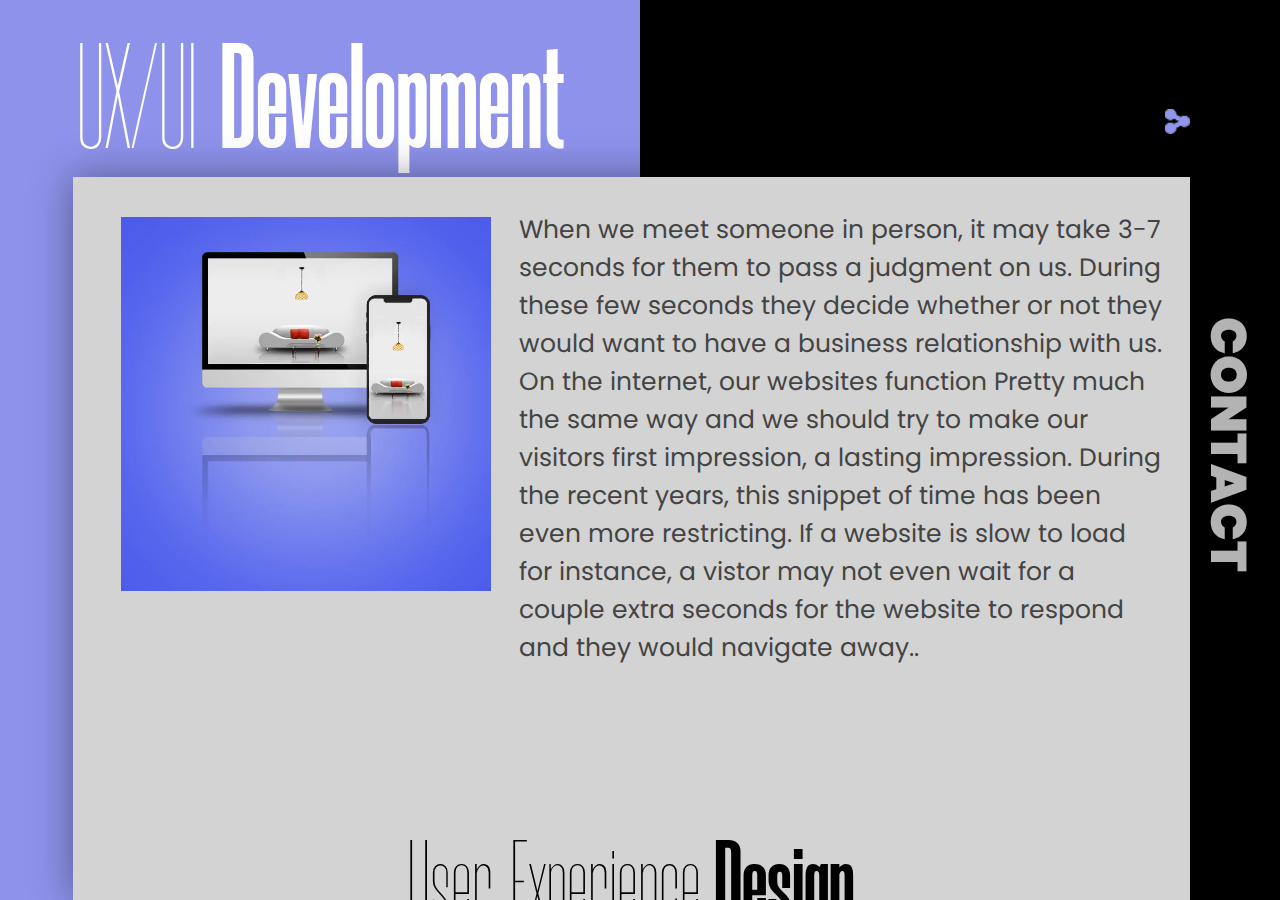
<file: index.html>
<!DOCTYPE html>
<html lang="en" dir="ltr">

<head>
  <meta charset="utf-8">
  <title></title>
  <link rel="stylesheet" href="assets/css/services-popup.css">
  <link rel="stylesheet" href="assets/css/services-popup-tablet.css">
  <link rel="stylesheet" href="assets/css/services-popup-mobile.css">
</head>

<body>
  <div class="leftSideColor"></div>

  <h1>UX/UI <span>Development</span> </h1>

  <div class="shareModule">
    <div class="shareIconsContainer">
      <img class="socialSprite" src="assets/images/desktop/socialSprite.png" alt="">
      <a href="#"></a>
      <a href="#"></a>
      <a href="#"></a>
    </div>
    <div class="shareIconContainer">
      <img class="shareIcon" src="assets/images/desktop/shareIcon.png" alt="">
    </div>
  </div>

  <div class="popupMainContainer">
    <div class="popupContent">
      <div class="popUpUIUX">
        <div class="uiuxSectionOne">
          <!-- <picture>
              <source src="https://" type="video/">
                <img src="" alt="">
            </picture> -->
          <video class="sideVid" src="assets/videos/UIUXvid.mp4" autoplay muted loop>

          </video>
          <p>When we meet someone in person,
            it may take 3-7 seconds for them to pass a judgment on us.
            During these few seconds they decide whether or not they
            would want to have a business relationship with us.
            On the internet, our websites function Pretty much the same
            way and we should try to make our visitors first impression,
            a lasting impression.
            During the recent years, this snippet of time has been even more restricting.
            If a website is slow to load for instance,
            a vistor may not even wait for a couple extra seconds for the website to respond and they would navigate away.. </p>
        </div>
        <div class="UIUXsectionTwo">
          <h2>User Experience<span> Design</span></h2>
          <div class="yellowLineContainer">
            <div class="blackLine"></div>
            <div class="YellowLine"></div>
          </div>
          <p>in the new age of Digital Darvinism, we need to excel in providing you with personal
            services and digital experiences. Creating better customer journeys would allow us to move
            forward gainfully and better succeed in what we do. <br>
            Here at Solidcode us, we constantly try our best, to not only conform with your expectations
            but to go far and beyond what is expected, We make sure that our approach has made a tangible
            and a measurable difference in accessibility,
            usability and the satisfaction users get in interacting with products we design and develop for you</p>
        </div>
      </div>

      <div class="contactUsContainer">
        <div class="contactUsInsideContainer">
          <p>Thank you for your interest in SolidCode Us. Please fill the form below, or cotact us at:</p>
          <a href="tel:617-755-5200"><span class="icon-phone"></span>617-755-5200</a> <br>
          <a href="skype:live:ckhamak?add"><span class="icon-skype"></span>Skype: SolidCode US</a>
        </div>
        <form class="contactForm" action="index.html" method="post">
          <input type="text" name="name" id="name" placeholder="Name">
          <input type="email" name="email" id="email" placeholder="Email">
          <textarea name="message" id="message" class="message" placeholder="Message" rows="8" cols="40"></textarea>
          <button class="sendButton" type="button" name="button">SEND</button>
        </form>
      </div>

    </div>

    <div class="popupSideMenuContainer">

      <div class="popupSideMenu showDesktop">
        <div class="popupSideMenuItem">
          <picture>
            <source media="(min-width: 1360px)" srcset="assets/images/desktop/uiuxIcon.png">
            <img class="uiuxIcon" src="assets/images/desktop/uiuxIcon.png" alt="">
          </picture>
          <h3>UX/UI DEVELOPMENT</h3>
        </div>
      </div>
      <div class="contactUsButton" title="Contact us..">
        <img class="envelop showDesktop" src="assets/images/desktop/envelop.png" alt="envelop">
        <p class="contactUsParagraph showTablet">CONTACT</p>
      </div>
    </div>

  </div>

  <script src="assets/js/services-popup.js" type="text/javascript"></script>

</body>

</html>
</file>
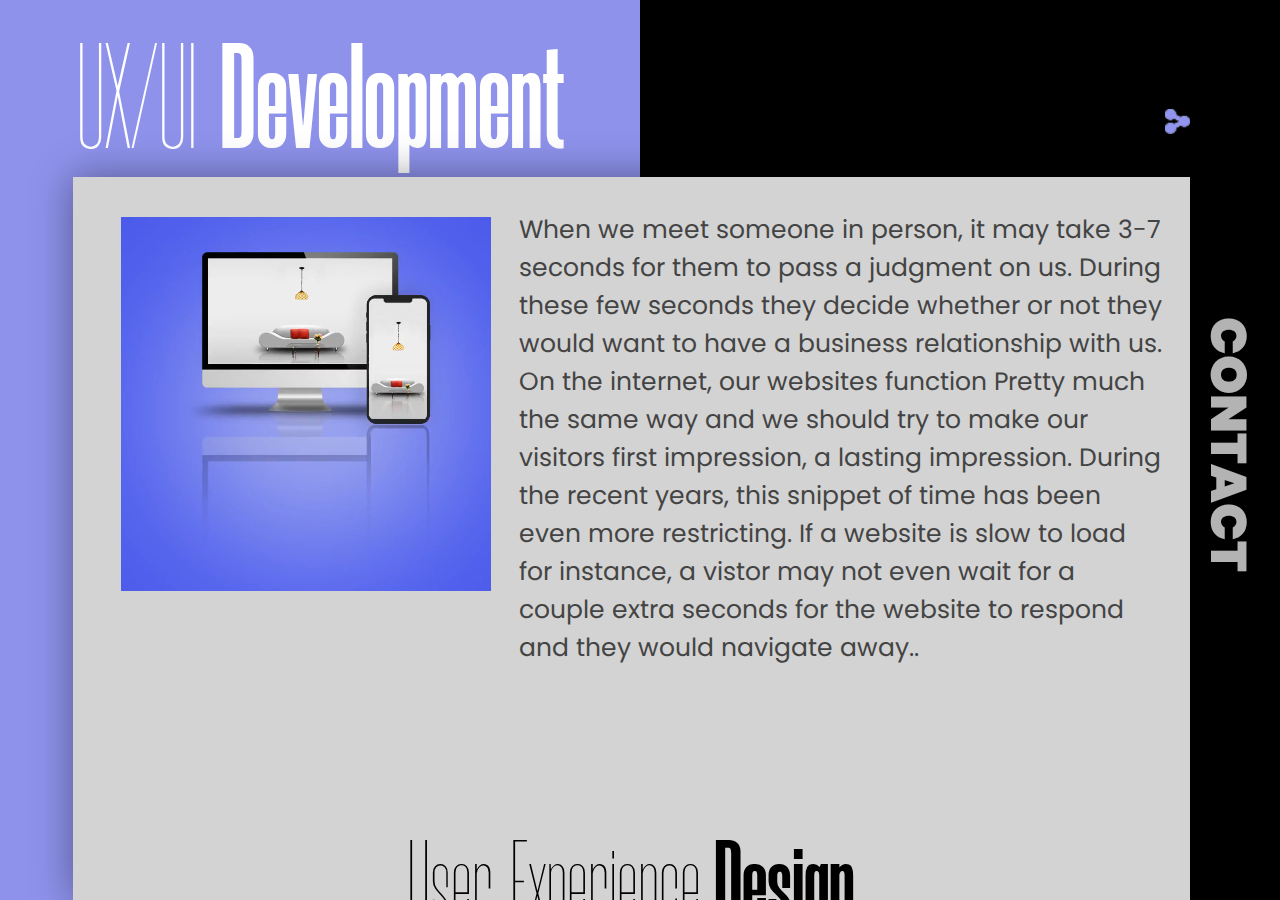
<file: services-popup.html>
<!DOCTYPE html>
<html lang="en" dir="ltr">

<head>
  <meta charset="utf-8">
  <title></title>
  <link rel="stylesheet" href="assets/css/services-popup.css">
  <link rel="stylesheet" href="assets/css/services-popup-tablet.css">
</head>

<body>
  <div class="leftSideColor"></div>

  <h1>UX/UI <span>Development</span> </h1>

  <div class="shareModule">
    <div class="shareIconsContainer">
      <img class="socialSprite" src="assets/images/desktop/socialSprite.png" alt="">
      <a href="#"></a>
      <a href="#"></a>
      <a href="#"></a>
    </div>
    <div class="shareIconContainer">
      <img class="shareIcon" src="assets/images/desktop/shareIcon.png" alt="">
    </div>
  </div>

  <div class="popupMainContainer">
    <div class="popupContent">
      <div class="popUpUIUX">
        <div class="uiuxSectionOne">
          <!-- <picture>
              <source src="https://" type="video/">
                <img src="" alt="">
            </picture> -->
          <video class="sideVid" src="assets/videos/UIUXvid.mp4" autoplay muted loop>

          </video>
          <p>When we meet someone in person,
            it may take 3-7 seconds for them to pass a judgment on us.
            During these few seconds they decide whether or not they
            would want to have a business relationship with us.
            On the internet, our websites function Pretty much the same
            way and we should try to make our visitors first impression,
            a lasting impression.
            During the recent years, this snippet of time has been even more restricting.
            If a website is slow to load for instance,
            a vistor may not even wait for a couple extra seconds for the website to respond and they would navigate away.. </p>
        </div>
        <div class="UIUXsectionTwo">
          <h2>User Experience<span> Design</span></h2>
          <div class="yellowLineContainer">
            <div class="blackLine"></div>
            <div class="YellowLine"></div>
          </div>
          <p>in the new age of Digital Darvinism, we need to excel in providing you with personal
            services and digital experiences. Creating better customer journeys would allow us to move
            forward gainfully and better succeed in what we do. <br>
            Here at Solidcode us, we constantly try our best, to not only conform with your expectations
            but to go far and beyond what is expected, We make sure that our approach has made a tangible
            and a measurable difference in accessibility,
            usability and the satisfaction users get in interacting with products we design and develop for you</p>
        </div>
      </div>

      <div class="contactUsContainer">
        <div class="contactUsInsideContainer">
          <p>Thank you for your interest in SolidCode Us. Please fill the form below, or cotact us at:</p>
          <a href="tel:617-755-5200"><span class="icon-phone"></span>617-755-5200</a> <br>
          <a href="skype:live:ckhamak?add"><span class="icon-skype"></span>Skype: SolidCode US</a>
        </div>
      </div>

    </div>

    <div class="popupSideMenuContainer">

      <div class="popupSideMenu showDesktop">
        <div class="popupSideMenuItem">
          <picture>
            <source media="(min-width: 1360px)" srcset="assets/images/desktop/uiuxIcon.png">
            <img class="uiuxIcon" src="assets/images/desktop/uiuxIcon.png" alt="">
          </picture>
          <h3>UX/UI DEVELOPMENT</h3>
        </div>
      </div>
      <div class="contactUsButton" title="Contact us..">
        <img class="envelop showDesktop" src="assets/images/desktop/envelop.png" alt="envelop">
        <p class="contactUsParagraph showTablet">CONTACT</p>
      </div>
    </div>

  </div>

  <script src="assets/js/services-popup.js" type="text/javascript"></script>

</body>

</html>
</file>
<file: assets/css/services-popup.css>
/* fonts to be removed */
@font-face {
  font-family: 'Poppins-Black';
  src: url('../fonts/Poppins/Poppins-Black.otf') format('truetype');
  font-display: swap;
}

@font-face {
  font-family: 'Poppins-Bold';
  src: url('../fonts/Poppins/Poppins-Bold.otf') format('truetype');
  font-display: swap;
}

@font-face {
  font-family: 'Poppins-Light';
  src: url('../fonts/Poppins/Poppins-Light.otf') format('truetype');
  font-display: swap;
}

@font-face {
  font-family: 'Poppins-Thin';
  src: url('../fonts/Poppins/Poppins-Thin.otf') format('truetype');
  font-display: swap;
}

@font-face {
  font-family: 'Poppins-Regular';
  src: url('../fonts/Poppins/Poppins-Regular.otf') format('truetype');
  font-display: swap;
}

@font-face {
  font-family: 'Morganite';
  src: url('../fonts/Morganite/Morganite-Regular.otf') format('truetype');
  font-display: swap;
}

@font-face {
  font-family: 'Morganite-Bold';
  src: url('../fonts/Morganite/Morganite-Bold.ttf') format('truetype');
  font-display: swap;
}

@font-face {
  font-family: 'Morganite-Thin';
  src: url('../fonts/Morganite/Morganite-Thin.ttf') format('truetype');
  font-display: swap;
}

/* fonts to be removed */
* {
  font-family: 'Poppins-Regular';
}

body {
  margin: 0;
  position: relative;
  min-height: 100vh;
  background: black;
  padding: 0.05px;
}

.leftSideColor {
  width: 50%;
  height: 100%;
  background: #8e92eb;
  position: absolute;
  top: 0;
  left: 0;
}

h1 {
  position: relative;
  font-size: 7.317073vw;
  font-family: 'Morganite-Thin';
  color: white;
  font-weight: 100;
  margin-top: 3.317vw;
  margin-left: 5.951219vw;
  margin-bottom: 0;
}

h1 span {
  font-family: 'Morganite-Bold';
}

/* shareIconModul start */
.shareModule {
  transition: 0.5s ease-in;
  position: absolute;
  /* border: 1px solid red; */
  right: 24vw;
  top: 8vw;
  height: 3vw;
  overflow: hidden;
  display: flex;
  align-items: center;
  justify-content: flex-end;
  width: 2.5vw;
}

.shareModule:hover {
  width: 13vw;
}

.shareModule:hover .shareIcon {
  filter: drop-shadow(0px 0px .1vw rgba(255, 255, 255, .8));
}

.shareIconsContainer {
  width: 7vw;
  /* border: 1px solid blue; */
  position: absolute;
  left: 3vw;
  top: 0;
  height: 100%;
  display: flex;
}

.shareIconsContainer a {
  height: 100%;
  position: relative;
  display: inline-block;
  /* border: 1px solid green; */
  width: 100%;
}

.shareIconsContainer a::after {
  transition: .3s ease;
  content: '';
  width: 100%;
  height: 100%;
  position: absolute;
  left: 0;
  top: 0;
  background: rgba(0, 0, 0, 0);
}

.shareIconsContainer a:hover:after {
  background: rgba(0, 0, 0, .5);
}

.socialSprite {
  position: absolute;
  left: 0;
  top: 0;
  width: 8vw;
}

.shareIconContainer {
  background: linear-gradient(to right, rgba(0, 0, 0, 0) 0%, rgba(0, 0, 0, 0.41) 25%, rgba(0, 0, 0, 0.62) 56%, rgba(0, 0, 0, 1) 100%);
  width: 4vw;
  height: 3vw;
  display: flex;
  align-items: center;
  justify-content: flex-end;
  position: absolute;
  right: 0;
  top: 0;
}

.shareIcon {
  transition: 0.4s ease-in;
  width: 2vw;
  height: 2vw;
  flex-shrink: 0;
  filter: drop-shadow(0px 0px 0vw rgba(255, 255, 255, .5));
}

/* shareIconModul end */
.popupMainContainer {
  width: 94.29268292682926%;
  float: right;
  position: absolute;
  right: 0;
  top: 0;
  margin-top: 11vw;
  /* border: 1px solid red; */
  height: -webkit-fill-available;
  display: flex;
  box-shadow: 0 0 3vw 0vw rgba(0, 0, 0, .4);
}

.popupContent {
  position: relative;
  width: 70.2439vw;
  background: #d3d3d3;
  overflow: scroll;
  overflow-x: hidden;
  padding-top: 3.1707vw;
}

/* width */
.popupContent::-webkit-scrollbar {
  width: 4px;
}

/* Track */
.popupContent::-webkit-scrollbar-track {
  border-radius: 0px;
  background: #cccccc;
}

/* Handle */
.popupContent::-webkit-scrollbar-thumb {
  background: #3A3838;
  border-radius: 5px;
}

/* Handle on hover */
.popupContent::-webkit-scrollbar-thumb:hover {
  background: #555555;
}

.uiuxSectionOne {
  position: relative;
  display: flex;
}

.sideVid {
  width: 23.2195vw;
  height: 23.2195vw;
  margin-left: 3.70731vw;
}

.uiuxSectionOne p {
  font-size: 1.31707vw;
  margin: 0;
  color: #444444;
  margin-left: 2.2vw;
  font-family: 'Poppins-Regular';
  margin-right: 2vw;
  margin-top: -0.5vw;
}

.UIUXsectionTwo {
  position: relative;
}

.UIUXsectionTwo h2 {
  font-size: 7.31707vw;
  font-family: 'Morganite-Thin';
  font-weight: 100;
  text-align: center;
  margin-bottom: 0;
}

.UIUXsectionTwo h2 span {
  font-family: 'Morganite-Bold';
}

.yellowLineContainer {
  position: relative;
  display: flex;
  flex-direction: column;
  align-items: center;
}

.blackLine {
  width: 22.87804vw;
  height: 1px;
  background: black;
  margin-top: 0.5vw;
}

.YellowLine {
  position: relative;
  background: #ebbe33;
  width: 7.512195vw;
  height: 0.7vw;
  top: -0.35vw;
}

.UIUXsectionTwo p {
  font-size: 1.31707vw;
  width: 56vw;
  margin-left: 6.8780vw;
  color: #444444;
}

.popupSideMenuContainer {
  position: relative;
  flex-grow: 1;
}

.contactUsContainer {
  /* border: 1px solid red; */
  background: #e5e5e5;
  position: absolute;
  right: 0;
  height: 99.5%;
  /* width: 70vw; */
  width: 0;
  top: 0;
  transition: .5s ease-in;
  overflow: hidden;
}

.contactUsInsideContainer {
  width: 80vw;
  padding: 4.02635431vw 4.026354vw;
}

.contactUsContainer p {
  color: #888888;
  font-family: 'Poppins-Regular';
  font-size: 1.46412vw;
}

.popupSideMenu {
  background: #8e92eb;
  /* min-height: 5vw; */
}

.popupSideMenuItem {
  display: flex;
  align-items: center;
  justify-content: center;
  height: 6.926829vw;
}

.popupSideMenu h3 {
  color: white;
  font-family: 'Poppins-Thin';
  font-size: 1.31707vw;
  /* font-weight: 100; */
  margin-right: 5vw;
  margin-left: 1vw;
}

.uiuxIcon {
  border-radius: 50%;
  border-radius: 2px solid white;
  width: 2.73170vw;
  height: 2.73170vw;
}

.contactUsButton {
  /* border: 1px solid red; */
  margin-top: 15.4146vw;
  margin-left: 8.585365vw;
  width: 7vw;
  cursor: pointer;
}

.contactUsButton:hover .envelop {
  filter: drop-shadow(0px 0px 1vw rgba(255, 255, 255, .5));
}

.contactUsButton img {
  transition: 0.3s ease-in;
  width: 6.82926vw;
  height: 7.56097vw;
  filter: drop-shadow(0px 0px 0vw rgba(255, 255, 255));
}

.contactUsInsideContainer a {
  color: #888;
}

.contactUsContainer form {
  width: 88%;
  margin-left: 5.3%;
}

.contactUsContainer input {
  border: 1px solid transparent;
  width: 100%;
  background: 0 0;
  border-bottom: 1px solid #888;
  font-family: 'Montserrat Light';
  font-size: 1rem;
  padding: .1rem;
  margin-top: 1vw;
  outline: 0;
}

.contactUsContainer textarea {
  width: 100%;
  background: transparent;
  border: none;
  border-bottom: 1px solid #888;
  resize: none;
  height: 1.4vw;
  color: #888;
  margin-top: 1vw;
}

.sendButton {
  display: inline-block;
  color: #fff;
  background: #888;
  position: relative;
  border: 2px solid #fff;
  padding: 1rem 2rem;
  border-radius: 2rem;
  cursor: pointer;
  transition: all .3s;
  font-size: 1vw;
  float: right;
  margin-top: 1vw;
}

.sendButton:hover {
  background: #f5cc1a;
  border: 2px solid #fff;
}

/* desktop only */
.showDesktop {
  display: block;
}

.showTablet {
  display: none;
}

.contactUsParagraph {
  color: rgba(255, 255, 255, .7);
  writing-mode: tb;
}

/* desktop only */
</file>
<file: assets/css/services-popup-tablet.css>
@media only screen and (min-device-width : 767px) and (max-device-width : 1360px) {
  .showDesktop {
    display: none;
  }

  .showTablet {
    display: block
  }

  h1 {
    font-size: 11.71875vw;
    margin-top: 1.5vw;
    margin-bottom: 1.8vw;
  }

  .shareModule {
    right: 7vw;
  }

  .popupMainContainer {
    margin-top: 13.8vw;
  }

  .popupContent {
    width: 87.2439vw;
    /* margin-top: 1.8vw; */
  }

  .sideVid {
    width: 30.2195vw;
    height: 29.2195vw;
    margin-left: 3.70731vw;
  }

  .UIUXsectionTwo h2 {
    margin-top: 12vw;
    font-size: 9.31707vw;
  }

  .uiuxSectionOne p {
    font-size: 1.953125vw;
  }

  .UIUXsectionTwo p {
    font-size: 1.953125vw;
    width: 74.34895vw;
    margin-left: 5.5vw;
  }

  .contactUsButton {
    margin: 0;
    margin-top: 11vw;
  }

  .contactUsParagraph {
    color: rgba(255, 255, 255, .7);
    writing-mode: tb;
    font-size: 3.90625vw;
    margin: 0;
    font-family: 'Poppins-Black';
  }
}
</file>
<file: assets/css/services-popup-mobile.css>
@media(max-device-width : 767px) {
  h1 {
    font-size: 21.42857vw;
  }

  .popupMainContainer {
    margin-top: 25vw;
    width: 100%;
  }

  .sideVid {
    width: 45.23809vw;
    height: 45.23809vw;
    margin-left: 3.70731vw;
  }

  .popupContent {
    width: 100%;
  }

  .popupSideMenuContainer {
    display: none;
  }

  .uiuxSectionOne {
    flex-direction: column;
  }

  .uiuxSectionOne p {
    margin-top: 11.5vw;
  }

  .UIUXsectionTwo h2 {
    font-size: 17.1428vw;
  }

  .UIUXsectionTwo p {
    font-size: 3.57142vw;
    width: 90%;
    margin: 5%;
  }
  .shareModule{
    display: none;
  }
}
</file>
